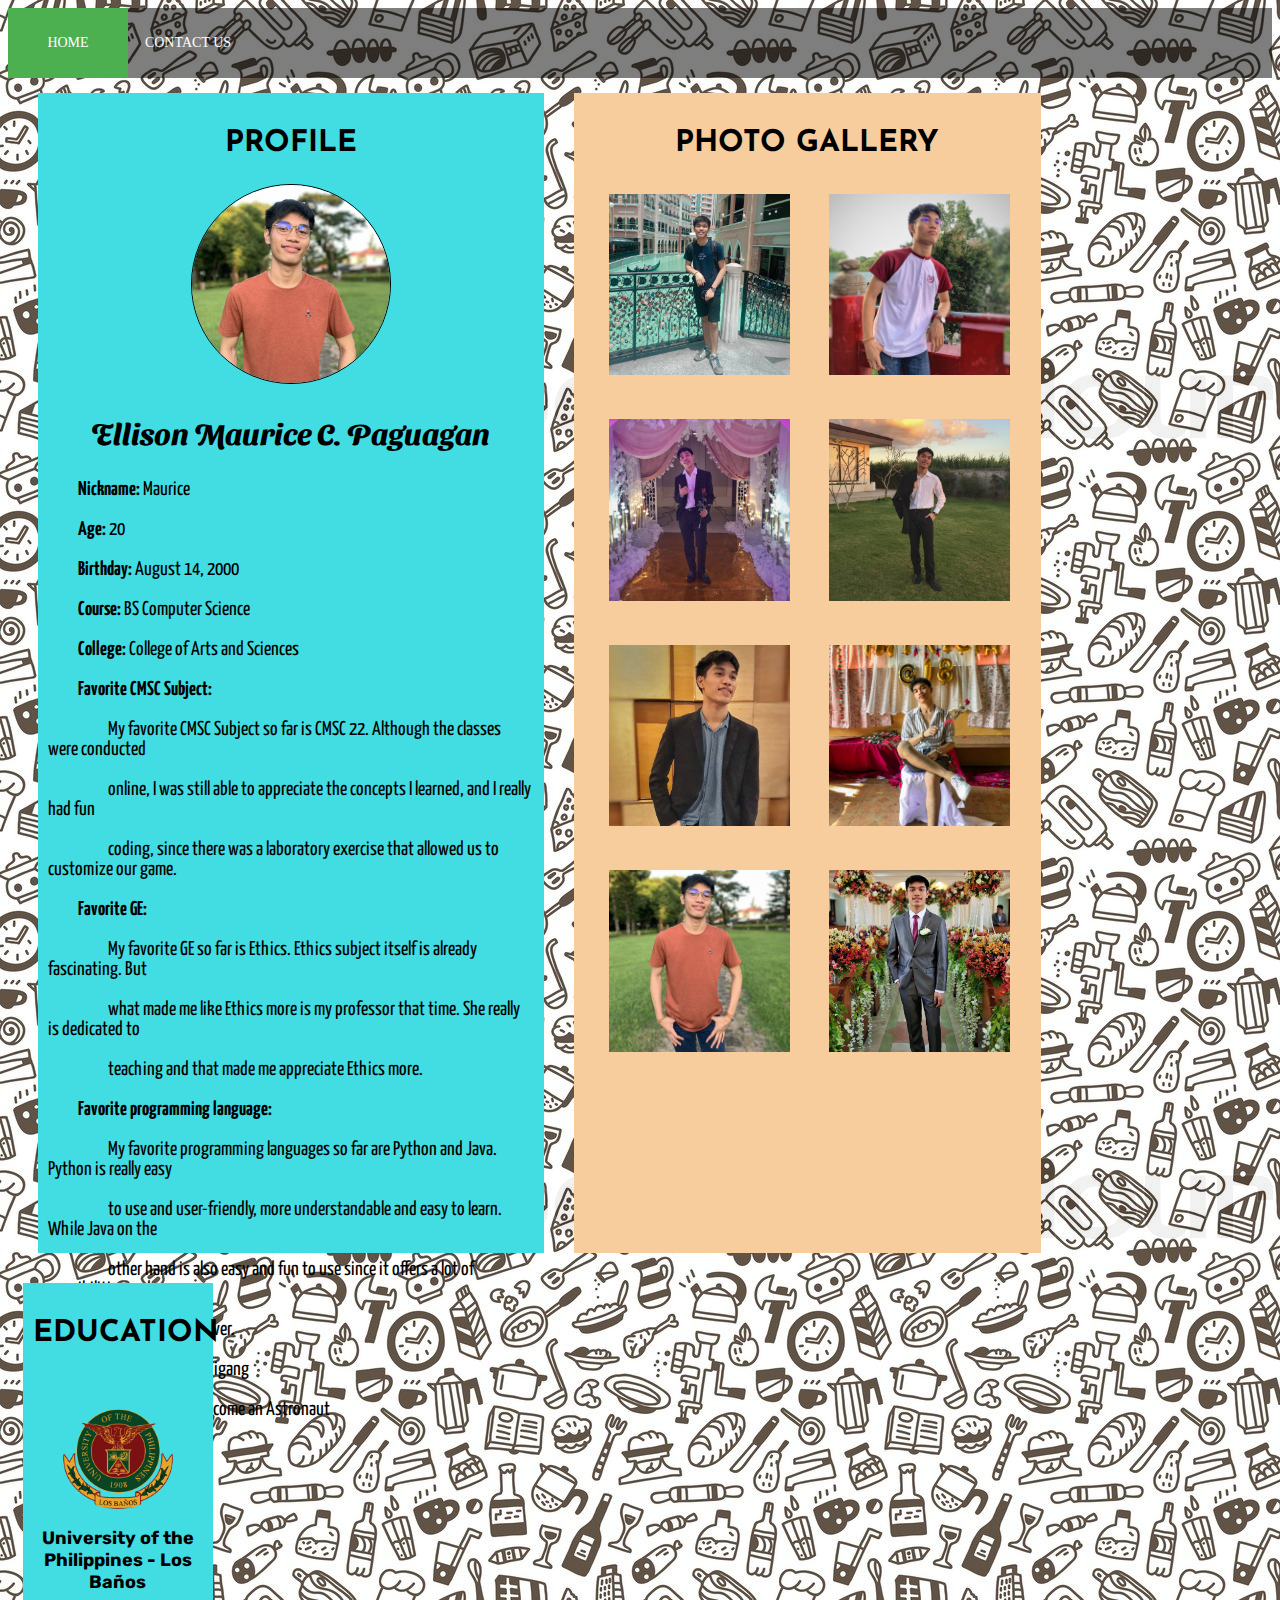
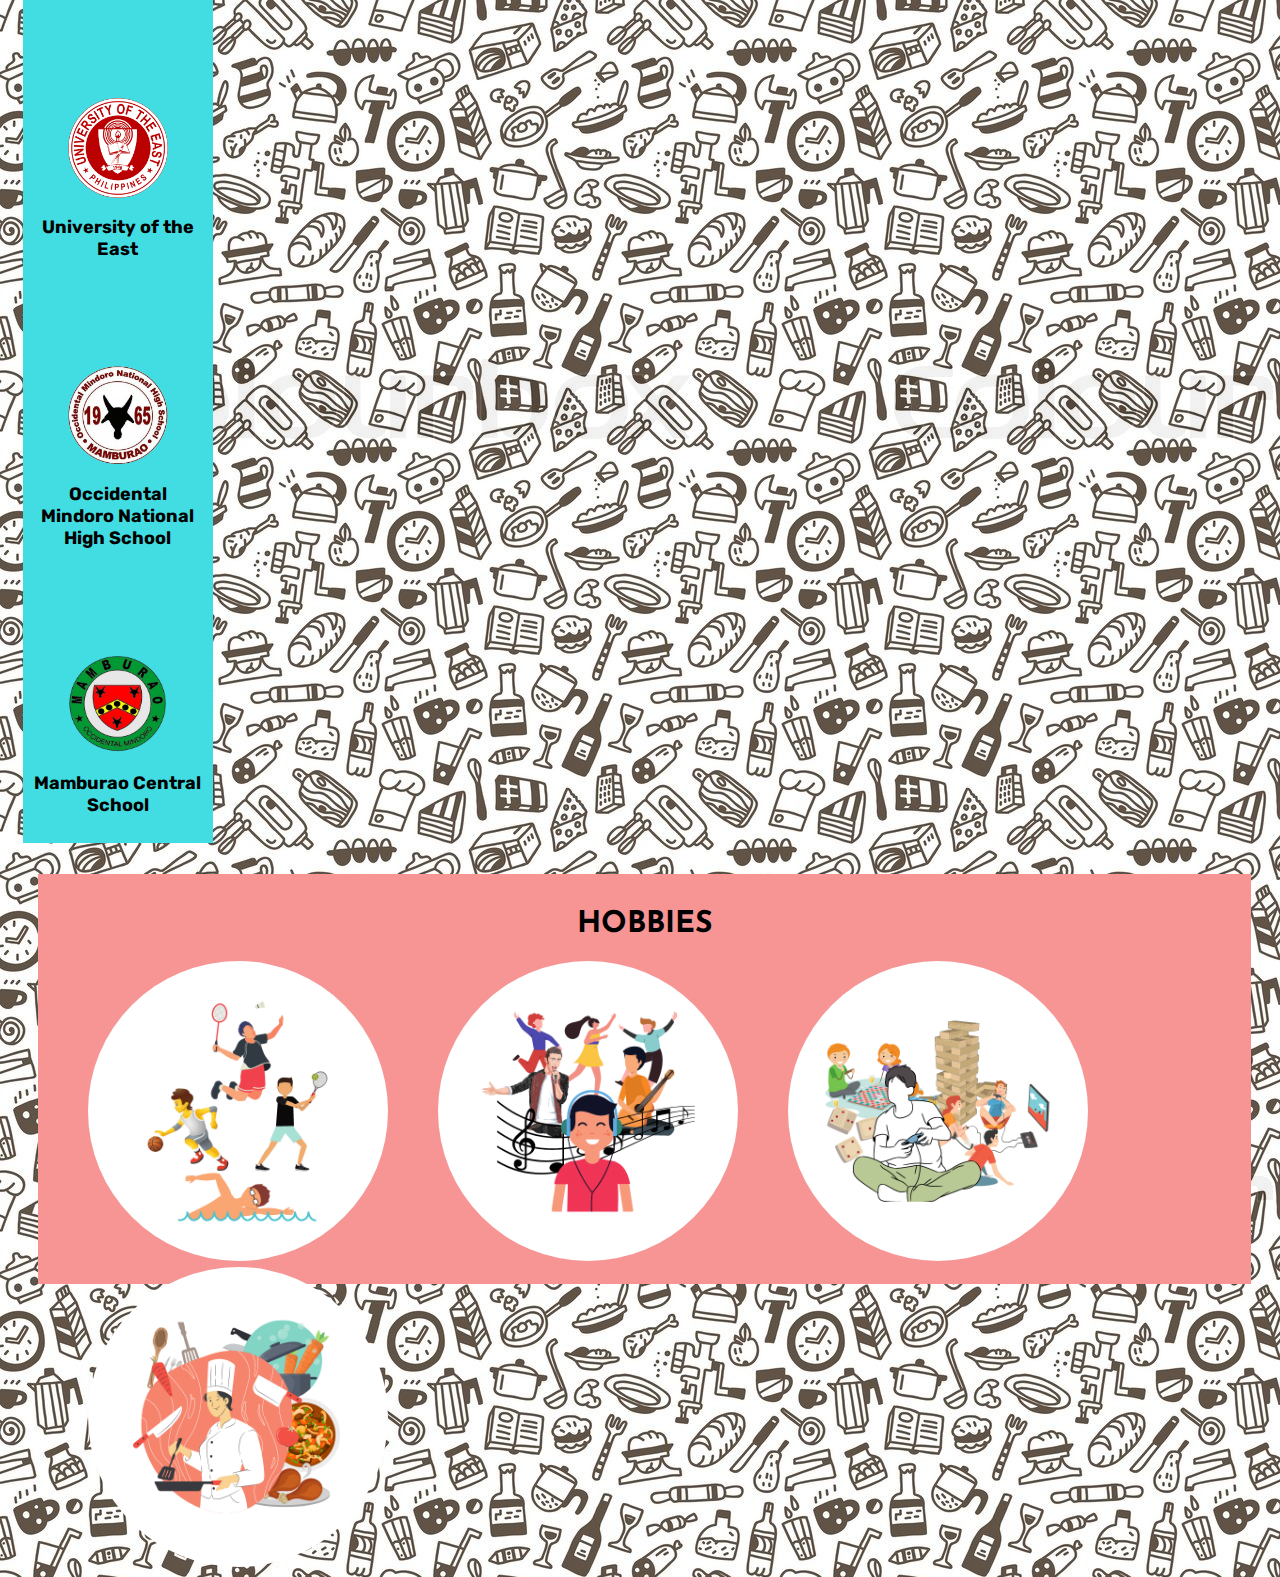
<file: index.html>
<!DOCTYPE.html>
<html>
	<head>
		<title>Dreamer</title>
		<link rel="stylesheet" type="text/css" href="style.css">
		<link rel = "icon" href ="img/logo.png" type = "image/x-icon"> 
		<link href="https://stackpath.bootstrapcdn.com/font-awesome/4.7.0/css/font-awesome.min.css" rel="stylesheet">
		<link href="https://fonts.googleapis.com/css2?family=Josefin+Sans:wght@500&family=Rubik:wght@300&family=Sansita+Swashed:wght@300&family=Yanone+Kaffeesatz&display=swap" rel="stylesheet">
	</head>

	<body background="img/home2.jpg"> 
		<nav class="menu">
			<a class="toggle-nav" href="#"></a> 
			<ul>
				<li><a href="index.html" class="active">Home</a></li>
				<li><a href="contact.html">Contact Us</a></li>
			</ul>
			<div class="social">
				<ul>
					<li></li>
				</ul>
			</div>
		</nav>
		

		<div class="row">
			<div class="column left">
				<center><h2 class="header">PROFILE</h2></center>
				<img  class = "circular--square" src = "img/me.jpg" width= "200" height = "200" alt="Maurice Paguagan" style = "display: block; margin-left: auto; margin-right: auto; border: 1px solid black;">
				<center><h3 class = "name">Ellison Maurice C. Paguagan</h3></center>
				<p class="text"><b>Nickname: </b>Maurice</p>
				<p class="text"><b>Age: </b>20</p>
				<p class="text"><b>Birthday: </b>August 14, 2000</p>
				<p class="text"><b>Course: </b>BS Computer Science</p>
				<p class="text"><b>College: </b>College of Arts and Sciences</p>

				<p class="text"><b>Favorite CMSC Subject: </b></p>
					<p class = "indent">My favorite CMSC Subject so far is CMSC 22. Although the classes were conducted </p>
					<p class= "indent">online, I was still able to appreciate the concepts I learned, and I really had fun</p>
					<p class="indent">coding, since there was a laboratory exercise that allowed us to customize our game.</p>
				
				<p class="text"><b>Favorite GE: </b></p>	
					<p class = "indent">My favorite GE so far is Ethics. Ethics subject itself is already fascinating. But</p>
					<p class="indent">what made me like Ethics more is my professor that time. She really is dedicated to</p>
					<p class="indent">teaching and that made me appreciate Ethics more.</p>

				<p class="text"><b>Favorite programming language:</b></p>	
					<p class = "indent">My favorite programming languages so far are Python and Java. Python is really easy</p>
					<p class="indent">to use and user-friendly, more understandable and easy to learn. While Java on the</p>
					<p class="indent">other hand is also easy and fun to use since it offers a lot of possibilities and</p>
					<p class="indent">features to discover.</p>
				
				<p class="text"><b>Favorite food: </b>Pork Sinigang</p>
				<p class="text"><b>Childhood Dream: </b>To become an Astronaut</p>	
			</div>

  			<div class="column middle">
				<center><h2 class="header">PHOTO GALLERY</h2></center>
				<img class="dp" src="img/1.jpg">
				<img class="dp" src="img/2.jpg">
				<img class="dp" src="img/3.jpg">
				<img class="dp" src="img/4.jpg">
				<img class="dp" src="img/5.jpg">
				<img class="dp" src="img/6.jpg">
				<img class="dp" src="img/7.jpg">
				<img class="dp" src="img/8.jpg">
  			</div>

  			<div class="column right">
				<center><h2 class="header">EDUCATION</h2></center>
				<div>
					<center><img class = "circular--square2" src="img/uplb.png" width="110" height="100" alt="UPLB"></center>
					<center><h3 class="educ">University of the Philippines - Los Baños</h3></center>
					<center><img class = "circular--square2" src="img/ue.png" width="100" height="100" alt="UE"></center>
					<center><h3 class="educ">University of the East</h3></center>
					<center><img class = "circular--square2" src="img/omnhs.png" width="100" height="100" alt="OMNHS"></center>
					<center><h3 class="educ">Occidental Mindoro National High School</h3></center>
					<center><img class = "circular--square2" src="img/mcs.png" width="160" height="100" alt="MCS"></center>
					<center><h3 class="educ">Mamburao Central School</h3></center>
				</div>
			</div>
		</div>

		<div class="row">
			<div class="column hobbies">
				<center><h2 class="header">HOBBIES</h2></center>
				<div class="column">
					<div class="image">
						<img class = "image__img" src="img/sports.png" width="300" height="300" alt="sports">
						<div class="image__overlay">
							<p class="image__description">Sports</p>
						</div>
					</div>
				</div>
		
				<div class="column">
					<div class="image">
						<img class = "image__img" src="img/music.png" width="300" height="300" alt="music">
						<div class="image__overlay">
							<p class="image__description">Music</p>
						</div>
					</div>
				</div>
		
				<div class="column">
					<div class="image">
						<img class = "image__img" src="img/games.png" width="300" height="300" alt="music">
						<div class="image__overlay">
							<p class="image__description">Games</p>
						</div>
					</div>
				</div>
		
				<div class="column">
					<div class="image">
						<img class = "image__img" src="img/cooking.png" width="300" height="300" alt="music">
						<div class="image__overlay">
							<p class="image__description">Cooking</p>
						</div>
					</div>
				</div>
			</div>
			
		</div>
		
	</body>
</html>
</file>
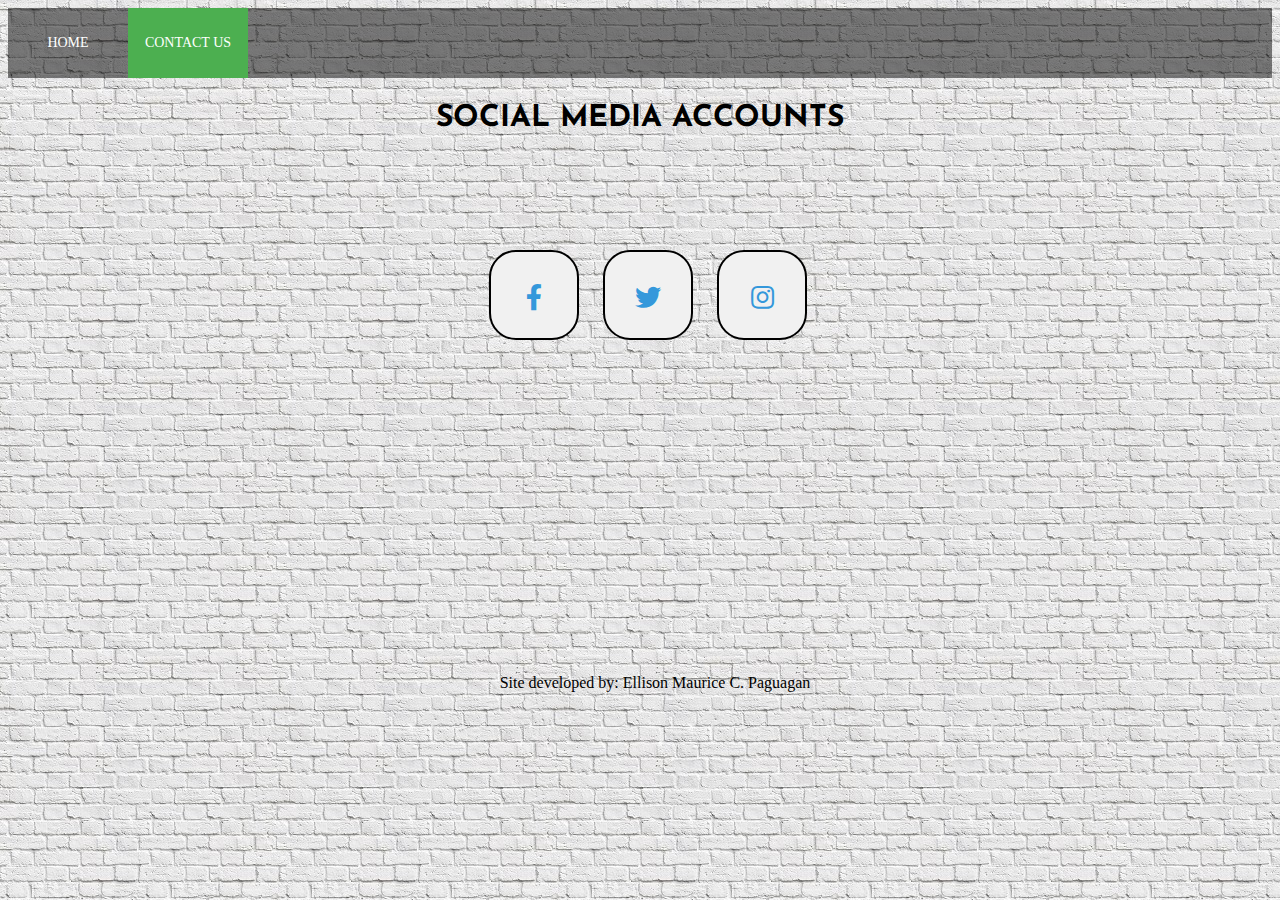
<file: contact.html>
<!DOCTYPE.html>
<html>
	<head>
		<title>Dreamer</title>
		<link rel="stylesheet" type="text/css" href="style.css">
		<link rel = "icon" href ="img/logo.png" type = "image/x-icon"> 
		<link rel="stylesheet" href="https://use.fontawesome.com/releases/v5.4.1/css/all.css">
		<link href="https://fonts.googleapis.com/css2?family=Josefin+Sans:wght@500&family=Rubik:wght@300&family=Sansita+Swashed:wght@300&family=Yanone+Kaffeesatz&display=swap" rel="stylesheet">
		
	</head>

	<body background="img/bricks.jpg">
		<nav class="menu">
			<a class="toggle-nav" href="#"></a> 
			<ul>
				<li><a href="index.html">Home</a></li>
				<li><a href="contact.html" class="active">Contact Us</a></li>
			</ul>
			<div class="social">
				<ul>
					<li></li>
				</ul>
			</div>
		</nav>

		<center><h2 class="header">SOCIAL MEDIA ACCOUNTS</h2></center>
		<div class="social">
			<a class ="btn" href="https://www.facebook.com/maurice.paguagan">
				<i class="fab fa-facebook-f"></i>
			</a>

			<a class ="btn" href="https://twitter.com/mauricellison">
				<i class="fab fa-twitter"></i>
			</a>

			<a class ="btn" href="https://www.instagram.com/mauricellison/">
				<i class="fab fa-instagram"></i>
			</a>
		</div>

		<center><p style="margin-top: 540px;">Site developed by: Ellison Maurice C. Paguagan</p></center>


		<!-- <br><br><br><br><br><br>
		<center><font color = "black"><h3>Month of August</h3></font></center>
		<table align="center" border=1 cellpadding=20 bgcolor="white">

			<tr><th>Sun <th>Mon <th>Tue <th>Wed <th>Thu <th>Fri <th>Sat</tr>
			<tr><td> <td> <td> <td> <td>1 <td>2 <td>3</tr>
			<tr><td>4 <td>5 <td>6 <td>7 <td>8 <td>9 <td>10</tr>
			<tr><td>11 <td>12 <td>13 <td>14 <td>15 <td>16 <td>17</tr>
			<tr><td>18 <td>19 <td>20 <td>21 <td>22 <td>23 <td>24</tr>
			<tr><td>25 <td>26 <td>27 <td>28 <td>29 <td>30 <td>31</tr>
		</table> -->


	</body>
</html>
</file>
<file: style.css>
img.logo {
	position: relative;
	height: 70px;
	width: 70px;
	position: 100px;
}

.menu {
	width:100%;
	background: rgba(0,0,0,0.5);
	overflow: auto;
}

.menu ul {
	margin: 0;
	padding: 0;
	list-style: none;
	line-height: 70px;
}

.menu ul li {
	float: left;
}

a {
	text-decoration: none;
	width: 120px;
	display: block;
	text-align: center;
	color: #fff;
	font-size: 14px;
	text-transform: uppercase;
}

.menu ul li a:hover {
	color: #000;
	background: #ff0;
	font-size: 15px;
}

.toggle-nav {
	display: none;
}

.active {
	background-color: #4CAF50
}

.wrapper {
	display: grid;
	grid-template-columns: 30% 30% 30%;
	grid-column-gap: 10px;
	grid-row-gap: 5px;
}

.circular--square {
	border-radius: 50%;
	text-align: center;
}

.circular--square2 {
	border-radius: 50%;
	text-align: center;
	margin-top: 35px;
}

*{
	box-sizing: border-box;
}

.column {	
  float: left;
  padding: 10px;
  margin-top: 16px;
}

.middle {
  height: 1160px;
  width: 37%;
  margin: 15px;
  background-color: #f7cd9d;
} 

.right {
  height: 1160px;
  width: 15%;
  margin: 15px;
  background-color: #42dde2;
}

.left {
  height: 1160px;
  width: 40%;
  background-color: #42dde2;
  margin: 15px;
  margin-left: 30px;
}

.social {
	position: absolute;
	top: 33%;
	transform: translateY(-50%);
	width: 100%;
	text-align: center;
}

.btn {
	display: inline-block;
	border: 2px solid black;
	width: 90px;
	height: 90px;
	background: #f1f1f1;
	margin: 10px;
	border-radius: 30%;
	box-shadow: 0 5px 15px -5x #00000070;
	color: #3498db;
	overflow: hidden;
	position: relative;
}

.btn i {
	line-height: 90px;
	font-size: 26px;
	transition: 0.2s linear;
}

.btn:hover i {
	transform: scale(1.5);
	color: #f1f1f1
}

.btn::before {
	content: "";
	position: absolute;
	width: 120%;
	height: 120%;
	background: #3498db;
	transform: rotate(45deg);
	left: -110%;
	top: 90%;
}

.btn:hover::before {
	animation: aaa 0.7s 1;
	top: -10%;
	left: -10%;
}

@keyframes aaa {
	0%{
		left: -110%;
		top: 90%;
	}50%{
		left: -10%;
		top: -30%;
	}100%{
		top: -10%;
		left: -10%;
	}
}

/* Editing the size and alignment of photos */
.dp {
	text-align: center;
	width:45%;
	margin-left: 15px;
	margin-bottom: 20px;
}

p {
	text-indent: 30px;
}

p.indent {
	text-indent: 60px;
	font-family: 'Yanone Kaffeesatz', sans-serif;
	font-size: 20px;
}


/* Class Gallery for Photos */
.middle img {
	transition: 1s;
	padding: 10px;
	/* width: 200px; */
}

.middle img:hover {
	filter: grayscale(100%);
	transform: scale(1.1);
}

h3.name {
	font-family: 'Sansita Swashed', cursive;
	font-size: 30px;
}

p.text {
	font-family: 'Yanone Kaffeesatz', sans-serif;
	font-size: 20px;
}

li.text{
	font-family: 'Yanone Kaffeesatz', sans-serif;
	font-size: 20px;
}

h2.header{
	font-family: 'Josefin Sans', sans-serif;
	font-size: 30px;
}

h3.educ{
	font-family: 'Rubik', sans-serif;
	font-size: 18px;
	margin-bottom: 70px;
}

/* Hobbies */
.hobbies {
	height: 410px;
	width: 96%;
	background-color: #f79595;
	margin-left: 30px;
	margin-bottom: 30px;
}

.image {
	position: relative;
	width: 300px;
	margin-left: 30px;
	margin-top: -30px;
}

.image__img {
	display: block;
	width: 100%;
	border-radius: 50%;
}

.image__overlay {
	position: absolute;
	top: 0;
	left: 0;
	width: 100%;
	height: 100%;
	border-radius: 50%;
	background:rgba(0, 0, 0, 0.6);
	color: #ffffff;
	font-family: Cambria, Cochin, Georgia, Times, 'Times New Roman', serif;
	display: flex;
	flex-direction: column;
	align-items: center;
	justify-content: center;
	opacity: 0;
	transition: opacity 0.25s;
}

.image__overlay > * {
	transition: translateY(20px);
	transition: transform 0.25s;
}

.image__overlay > *:hover {
	transition: translateY(0px);
}

.image__overlay:hover {
	opacity: 1;
}

.image__description {
	font-size: 2em;
	font-weight: bold;
	margin-right: 30px;
}
</file>
